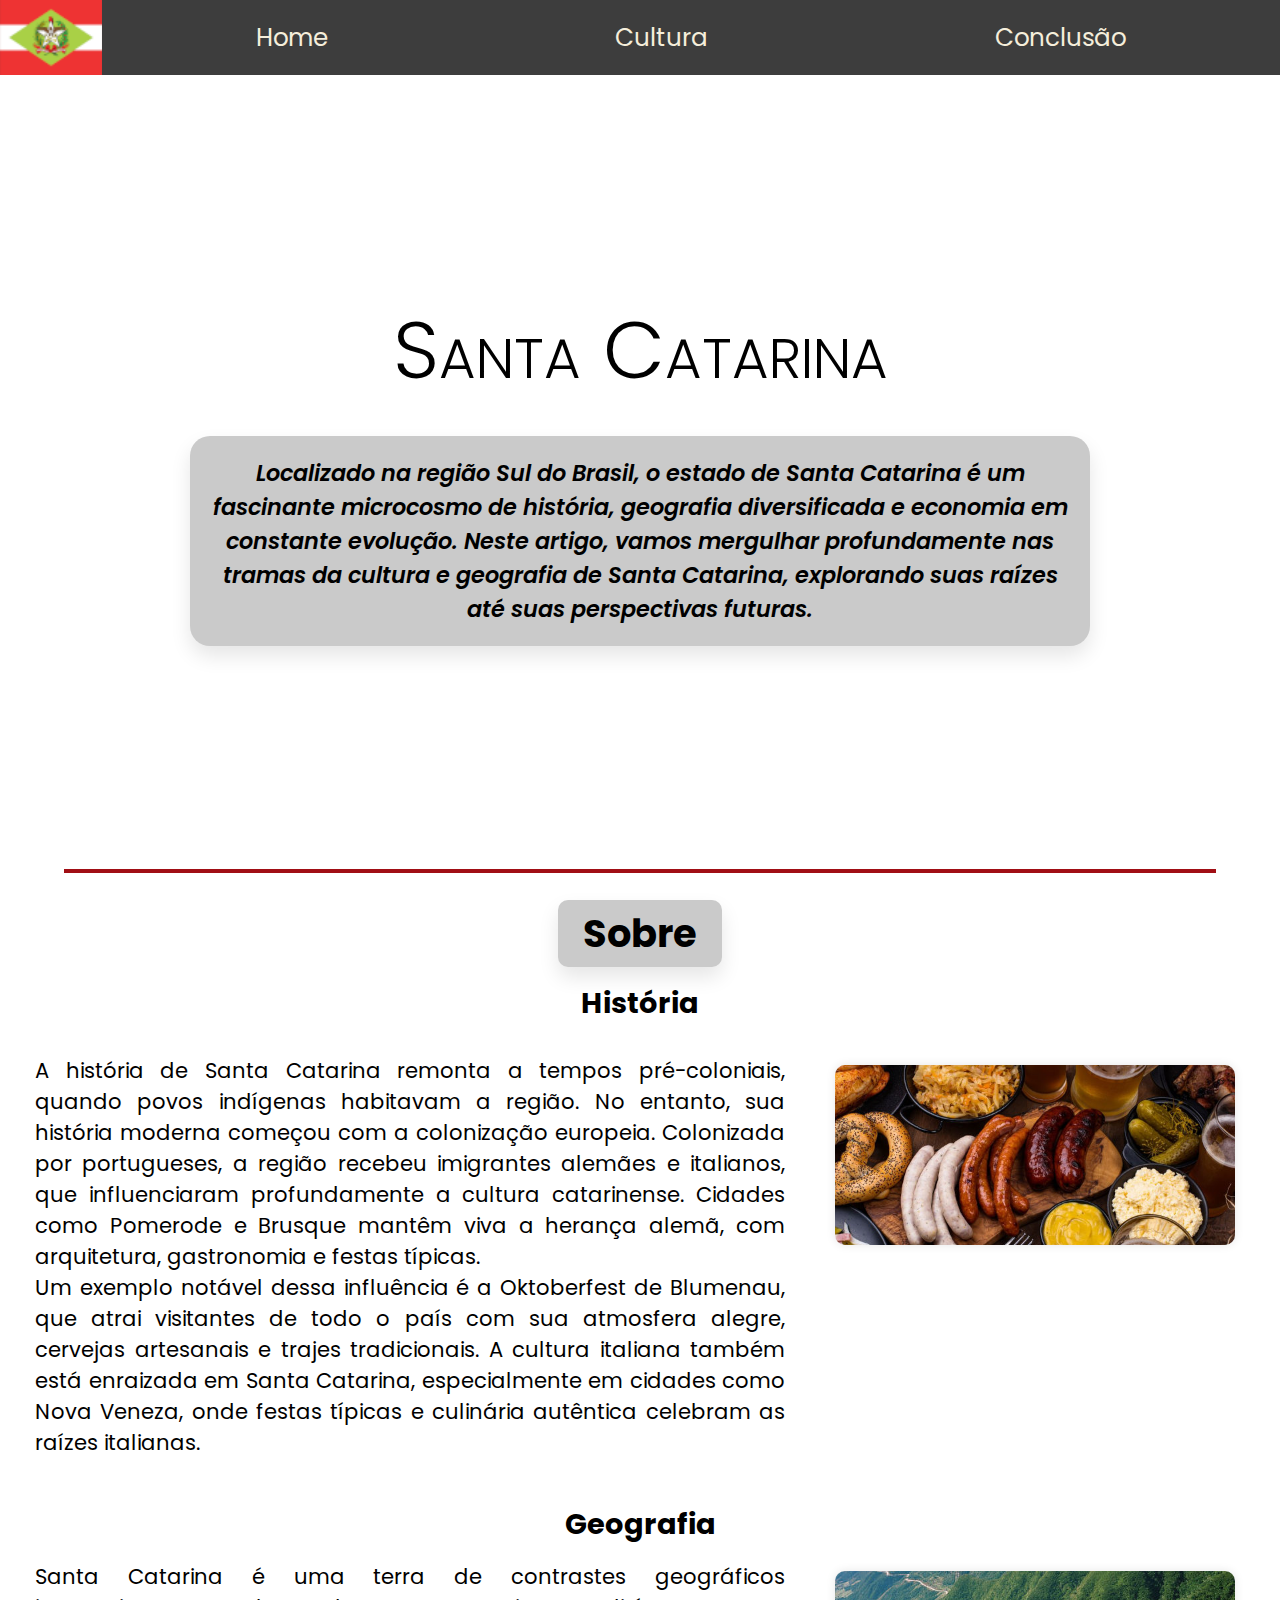
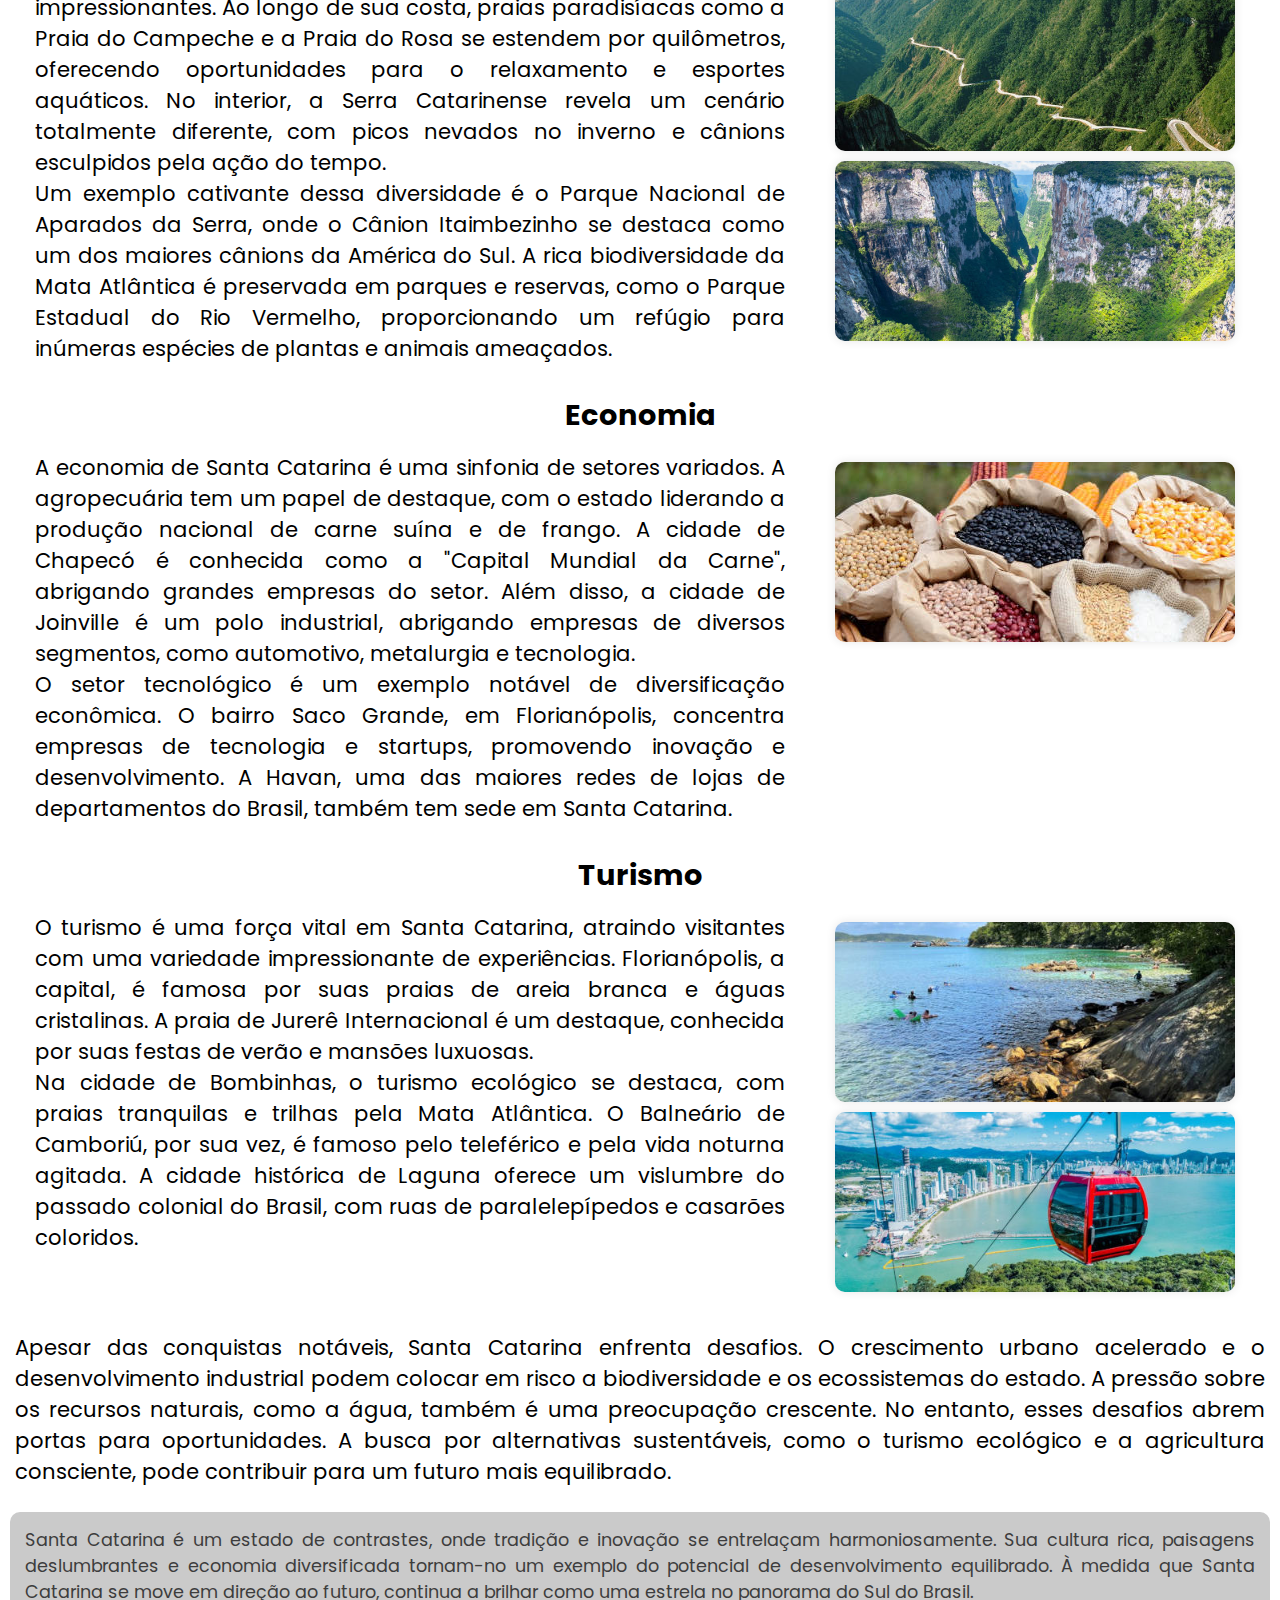
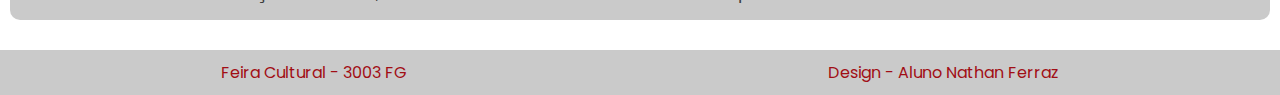
<file: code/pages/index.html>
<!DOCTYPE html>
<html lang="en">
    <head>
        <meta charset="UTF-8">
        <meta name="viewport" content="width=device-width, initial-scale=1.0">
        <title>Feira Cultural 3003 FG</title>
        <link rel="stylesheet" href="../styles/general.css">
        <link rel="shortcut icon" href="../images/favicon.ico" type="image/x-icon">
    </head>
    <body>
        <nav>
            <span class="img-nav"></span>
            <ul>
                <li><a href="#home">Home</a></li>
                <li><a href="./cultura.html">Cultura</a></li>
                <li><a href="#conclusao">Conclusão</a></li>
            </ul>
        </nav>
        <main class="conteudo">
            <section class="home" id="home">
                <h1>Santa Catarina</h1>
                <aside class="intro">
                    <p>Localizado na região Sul do Brasil, o estado de Santa Catarina é um fascinante microcosmo de história, geografia diversificada e economia em constante evolução. Neste artigo, vamos mergulhar profundamente nas tramas da cultura e geografia de Santa Catarina, explorando suas raízes até suas perspectivas futuras.</p>
                </aside>
            </section>
            <section class="aspectos">
                <h1>Sobre</h1>
                <h2>História</h2>
                <article class="historia">
                    <div>
                        <p>A história de Santa Catarina remonta a tempos pré-coloniais, quando povos indígenas habitavam a região. No entanto, sua história moderna começou com a colonização europeia. Colonizada por portugueses, a região recebeu imigrantes alemães e italianos, que influenciaram profundamente a cultura catarinense. Cidades como Pomerode e Brusque mantêm viva a herança alemã, com arquitetura, gastronomia e festas típicas.</p>
                        <p>Um exemplo notável dessa influência é a Oktoberfest de Blumenau, que atrai visitantes de todo o país com sua atmosfera alegre, cervejas artesanais e trajes tradicionais. A cultura italiana também está enraizada em Santa Catarina, especialmente em cidades como Nova Veneza, onde festas típicas e culinária autêntica celebram as raízes italianas.</p>
                    </div>

                    <div class="box">
                        <div style="--img: url('../images/oktoberfest-comida.jpg');" class="img"></div>
                    </div>
                </article>
                <h2>Geografia</h2>
                <article class="geografia">
                    <div>
                        <p>Santa Catarina é uma terra de contrastes geográficos impressionantes. Ao longo de sua costa, praias paradisíacas como a Praia do Campeche e a Praia do Rosa se estendem por quilômetros, oferecendo oportunidades para o relaxamento e esportes aquáticos. No interior, a Serra Catarinense revela um cenário totalmente diferente, com picos nevados no inverno e cânions esculpidos pela ação do tempo.</p>
                        
                        <p>Um exemplo cativante dessa diversidade é o Parque Nacional de Aparados da Serra, onde o Cânion Itaimbezinho se destaca como um dos maiores cânions da América do Sul. A rica biodiversidade da Mata Atlântica é preservada em parques e reservas, como o Parque Estadual do Rio Vermelho, proporcionando um refúgio para inúmeras espécies de plantas e animais ameaçados.</p>
                    </div>
                    <div class="box">
                        <div style="--img: url('../images/rodovias_sc438.jpg');" class="img"></div>
                        <div style="--img: url('../images/canion-itaembezinho.jpeg');" class="img"></div>
                    </div>
                </article>
                <h2>Economia</h2>
                <article class="economia">
                    <div>
                        <p>A economia de Santa Catarina é uma sinfonia de setores variados. A agropecuária tem um papel de destaque, com o estado liderando a produção nacional de carne suína e de frango. A cidade de Chapecó é conhecida como a "Capital Mundial da Carne", abrigando grandes empresas do setor. Além disso, a cidade de Joinville é um polo industrial, abrigando empresas de diversos segmentos, como automotivo, metalurgia e tecnologia.</p>
                        <p>O setor tecnológico é um exemplo notável de diversificação econômica. O bairro Saco Grande, em Florianópolis, concentra empresas de tecnologia e startups, promovendo inovação e desenvolvimento. A Havan, uma das maiores redes de lojas de departamentos do Brasil, também tem sede em Santa Catarina.</p>
                    </div>

                    <div class="box">
                        <div style="--img: url('../images/graos.jpg');" class="img"></div>
                    </div>
                </article>
                <h2>Turismo</h2>
                <article class="turismo">
                    <div>
                        <p>O turismo é uma força vital em Santa Catarina, atraindo visitantes com uma variedade impressionante de experiências. Florianópolis, a capital, é famosa por suas praias de areia branca e águas cristalinas. A praia de Jurerê Internacional é um destaque, conhecida por suas festas de verão e mansões luxuosas.</p>
                        
                        <p>Na cidade de Bombinhas, o turismo ecológico se destaca, com praias tranquilas e trilhas pela Mata Atlântica. O Balneário de Camboriú, por sua vez, é famoso pelo teleférico e pela vida noturna agitada. A cidade histórica de Laguna oferece um vislumbre do passado colonial do Brasil, com ruas de paralelepípedos e casarões coloridos.</p>
                    </div>
                    <div class="box">
                        <div style="--img: url('../images/Praia-do-Bigua-Bombinhas-768x576.jpeg');" class="img"></div>
                        <div style="--img: url('../images/balneário-camboriú.jpg');" class="img"></div>
                    </div>

                </article>
                <article class="desafios">
                    <p>Apesar das conquistas notáveis, Santa Catarina enfrenta desafios. O crescimento urbano acelerado e o desenvolvimento industrial podem colocar em risco a biodiversidade e os ecossistemas do estado. A pressão sobre os recursos naturais, como a água, também é uma preocupação crescente. No entanto, esses desafios abrem portas para oportunidades. A busca por alternativas sustentáveis, como o turismo ecológico e a agricultura consciente, pode contribuir para um futuro mais equilibrado.</p>
                </article>
            </section>
            <section id="conclusao" class="conclusao">
                <p>Santa Catarina é um estado de contrastes, onde tradição e inovação se entrelaçam harmoniosamente. Sua cultura rica, paisagens deslumbrantes e economia diversificada tornam-no um exemplo do potencial de desenvolvimento equilibrado. À medida que Santa Catarina se move em direção ao futuro, continua a brilhar como uma estrela no panorama do Sul do Brasil.</p>
            </section>
        </main>
        <footer>
            <span>Feira Cultural - 3003 FG</span>
            <span>Design - Aluno Nathan Ferraz</span>
        </footer>
    </body>
</html>
</file>
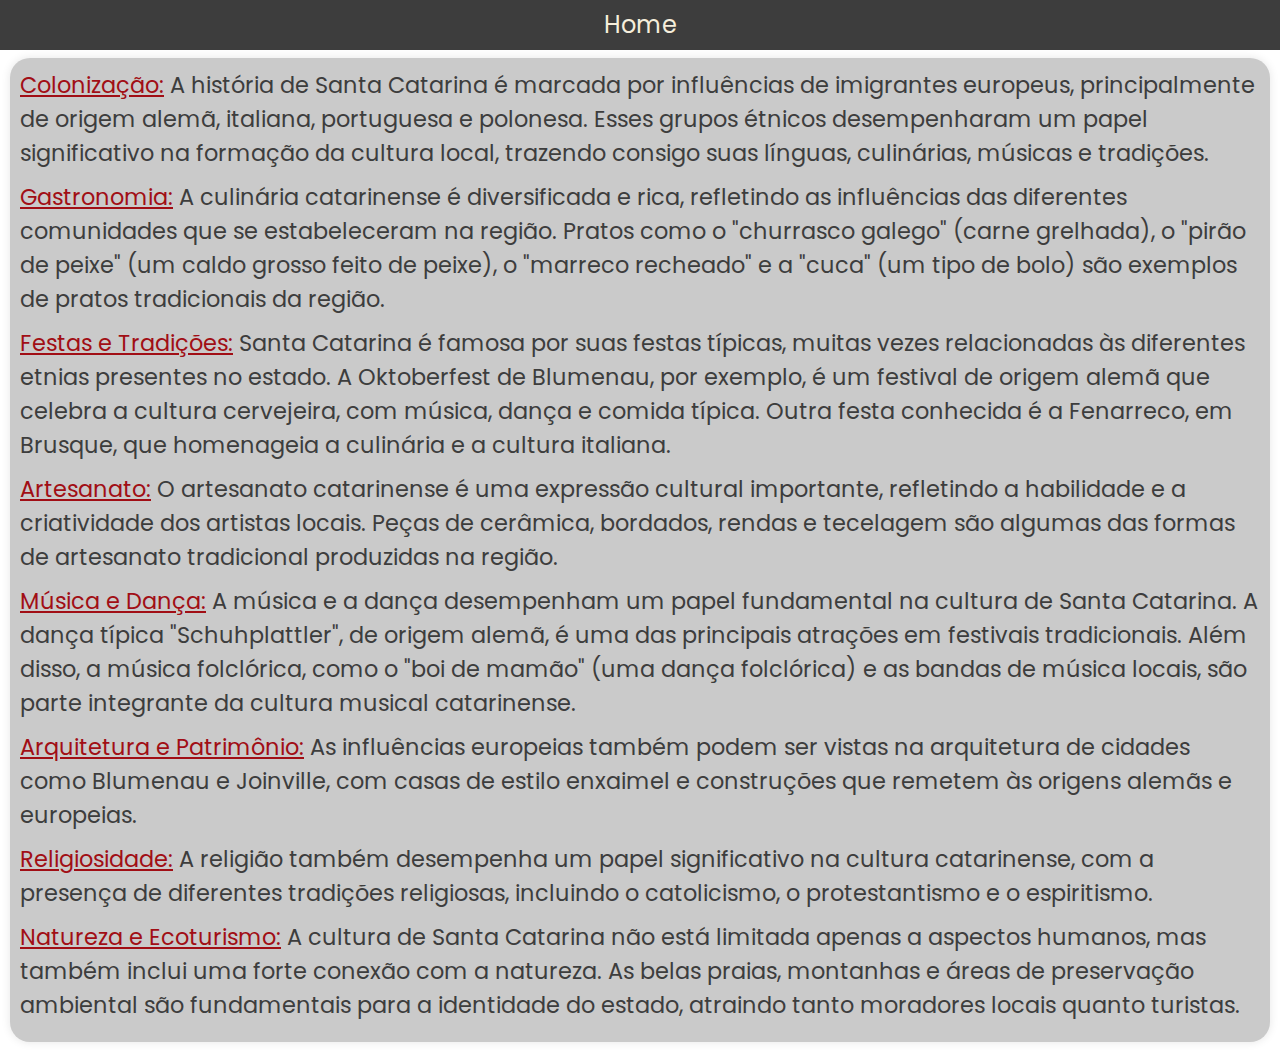
<file: code/pages/cultura.html>
<!DOCTYPE html>
<html lang="en">
    <head>
        <meta charset="UTF-8">
        <meta name="viewport" content="width=device-width, initial-scale=1.0">
        <title>Cultura SC</title>
        <link rel="stylesheet" href="../styles/cultura.css">
        <link rel="shortcut icon" href="../images/favicon.ico" type="image/x-icon">
    </head>
    <body>

        <nav>
            <ul>
                <li><a href="./index.html">Home</a></li>
            </ul>
        </nav>

        <h1>Cultura SC</h1>
        <article>
            <p><span>Colonização:</span> A história de Santa Catarina é marcada por influências de imigrantes europeus, principalmente de origem alemã, italiana, portuguesa e polonesa. Esses grupos étnicos desempenharam um papel significativo na formação da cultura local, trazendo consigo suas línguas, culinárias, músicas e tradições.</p>

            <p><span>Gastronomia:</span> A culinária catarinense é diversificada e rica, refletindo as influências das diferentes comunidades que se estabeleceram na região. Pratos como o "churrasco galego" (carne grelhada), o "pirão de peixe" (um caldo grosso feito de peixe), o "marreco recheado" e a "cuca" (um tipo de bolo) são exemplos de pratos tradicionais da região.</p>

            <p><span>Festas e Tradições:</span> Santa Catarina é famosa por suas festas típicas, muitas vezes relacionadas às diferentes etnias presentes no estado. A Oktoberfest de Blumenau, por exemplo, é um festival de origem alemã que celebra a cultura cervejeira, com música, dança e comida típica. Outra festa conhecida é a Fenarreco, em Brusque, que homenageia a culinária e a cultura italiana.</p>

            <p><span>Artesanato:</span> O artesanato catarinense é uma expressão cultural importante, refletindo a habilidade e a criatividade dos artistas locais. Peças de cerâmica, bordados, rendas e tecelagem são algumas das formas de artesanato tradicional produzidas na região.</p>

            <p><span>Música e Dança:</span> A música e a dança desempenham um papel fundamental na cultura de Santa Catarina. A dança típica "Schuhplattler", de origem alemã, é uma das principais atrações em festivais tradicionais. Além disso, a música folclórica, como o "boi de mamão" (uma dança folclórica) e as bandas de música locais, são parte integrante da cultura musical catarinense.</p>

            <p><span>Arquitetura e Patrimônio:</span> As influências europeias também podem ser vistas na arquitetura de cidades como Blumenau e Joinville, com casas de estilo enxaimel e construções que remetem às origens alemãs e europeias.</p>
            
            <p><span>Religiosidade:</span> A religião também desempenha um papel significativo na cultura catarinense, com a presença de diferentes tradições religiosas, incluindo o catolicismo, o protestantismo e o espiritismo.</p>

            <p><span>Natureza e Ecoturismo:</span> A cultura de Santa Catarina não está limitada apenas a aspectos humanos, mas também inclui uma forte conexão com a natureza. As belas praias, montanhas e áreas de preservação ambiental são fundamentais para a identidade do estado, atraindo tanto moradores locais quanto turistas.</p>
    </article>
    </body>
</html>
</file>
<file: code/styles/general.css>
@import url('https://fonts.googleapis.com/css2?family=Poppins:ital,wght@0,100;0,200;0,300;0,400;0,500;0,600;0,700;0,800;0,900;1,100;1,200;1,300;1,400;1,500;1,600;1,700;1,800;1,900&display=swap');

* {
    margin: 0;
    padding: 0;
    box-sizing: border-box;
}

:root {
    --white: #ffffff;
    --gray: #3d3d3d;
    --offWhite: #f5eedb;
    --red: #ee161f;
    --red2: #a10e15;
    --lime: #a7cf36;
    --light-gray: #cacaca;
}

body {
    width: 100%;
    min-height: 100vh;
    background: var();
    scroll-behavior: smooth;
    font-family: 'Poppins', sans-serif;
}

nav {
    position: fixed;
    width: 100%;
    min-height: 50px;
    background: var(--gray);
    z-index: 10;
}

nav span {
    position: absolute;
    padding: 5px;
    height: 100%;
    width: 20%;
    background: url('../images/Bandeira_de_Santa_Catarina.png') center center;
    background-size: cover;
}

nav ul {
    position: absolute;
    padding: 10px;
    right: 0;
    width: 80%;
    height: 100%;
    display: flex;
    justify-content: space-around;
    align-items: center;
}

nav ul li {
    list-style: none;
    font-size: 1.1em;
    transition: all .5s ease-in-out;
    cursor: pointer;
}

nav ul li a {
    color: var(--offWhite);
    text-decoration: none;
}

nav ul li::after {
    content: '';
    width: 0px;
    height: 1px;
    display: block;
    background: var(--offWhite);
    transition: 300ms;
}

nav ul li:hover a {
    color: var(--lime);
    
}

nav ul li:hover::after {
    width: 100%;
    background: var(--lime);
}

.conteudo .home {
    position: relative;
    padding-top: 50px;
    min-height: 100vh;
    width: 100%;
    display: flex;
    align-items: center;
    justify-content: center;
    flex-direction: column;
}

.conteudo .home::after {
    content: "";
    position: absolute;
    height: 4px;
    width: 90%;
    bottom: 3%;
    background: var(--red2);
}

.conteudo .home h1 {
    width: 100%;
    padding: 30px;
    font-size: 4em;
    font-weight: 300;
    text-align: center;
    line-height: .9em;
    font-variant: small-caps;
}

.conteudo .home .intro {
    max-width: 800px;
    background: var(--light-gray);
    font-size: 1.1em;
    font-weight: 600;
    font-style: italic;
    margin: 20px;
    padding: 20px;
    text-align: center;
    border-radius: 20px;
    box-shadow: 0 10px 20px rgba(0, 0, 0, 0.1);
}

.conteudo .aspectos {
    display: flex;
    flex-direction: column;
    justify-content: center;
    align-items: center;
}

.conteudo .aspectos h1 {
    max-width: 200px;
    background-color: var(--light-gray);
    font-size: 2em;
    text-align: center;
    padding: 5px 25px;
    border-radius: 10px;
    box-shadow: 0 10px 20px rgba(0, 0, 0, 0.1);
}

.conteudo .aspectos h2 {
    margin-top: 15px;
}

.conteudo .aspectos article {
    width: 100%;
    font-size: 1.1em;
    padding: 15px;
    text-align: justify;
}

.conteudo .aspectos article.historia {
    margin: 15px 0px;
}

.conteudo .aspectos article div {
    max-width: 800px;
    margin-right: 0;
}

.conteudo .aspectos article .box {
    margin-top: 20px;
}

.conteudo .aspectos article .box div.img {
    margin-bottom: 15px;
    max-width: 100%;
    height: 200px;
    border-radius: 10px;
    background: var(--img);
    background-position: center;
    background-size: cover;
    box-shadow: 0 0 10px rgba(0, 0, 0, 0.1);
}

.conteudo .conclusao {
    padding: 15px;
    margin: 10px;
    border-radius: 10px;
    background: var(--light-gray);
    color: var(--gray);
    text-align: justify;
}

footer {
    background: var(--light-gray);
    color: var(--red2);
    margin-top: 30px;
    padding: 10px;
    display: flex;
    justify-content: space-around;
    align-items: center;
}

@media (min-width: 800px) {
    nav {
        height: 75px;
    }

    nav span {
        width: 8%;
    }

    nav ul {
        width: 92%;
        font-size: 1.4em;
    }

    .conteudo .home h1 {
        font-size: 5em;
    } 

    .conteudo .home .intro {
        max-width: 900px;
        font-size: 1.4em;
    }

    .conteudo .aspectos {
        font-size: 1.2em;
    }

    .conteudo .aspectos article {
        display: flex;
        justify-content: space-around;
    }

    .conteudo .aspectos article div {
        max-width: 60%;
        flex-direction: column;
    }

    .conteudo .aspectos article .box {
        margin-top: 0px;
    }

    .conteudo .aspectos article .box div.img {
        width: 400px;
        height: 180px;
        margin: 10px;
    }

    .conteudo .conclusao {
        font-size: 1.1em;
    }
}
</file>
<file: code/styles/cultura.css>
@import url('https://fonts.googleapis.com/css2?family=Poppins:ital,wght@0,100;0,200;0,300;0,400;0,500;0,600;0,700;0,800;0,900;1,100;1,200;1,300;1,400;1,500;1,600;1,700;1,800;1,900&display=swap');

* {
    margin: 0;
    padding: 0;
    box-sizing: border-box;
}

:root {
    --white: #ffffff;
    --gray: #3d3d3d;
    --offWhite: #f5eedb;
    --red: #ee161f;
    --red2: #a10e15;
    --lime: #a7cf36;
    --light-gray: #cacaca;
}

body {
    width: 100%;
    min-height: 100vh;
    background: var();
    scroll-behavior: smooth;
    font-family: 'Poppins', sans-serif;
}

nav {
    position: fixed;
    width: 100%;
    min-height: 50px;
    background: var(--gray);
    z-index: 10;
}

nav ul {
    position: absolute;
    padding: 10px;
    right: 0;
    width: 100%;
    height: 100%;
    display: flex;
    justify-content: space-around;
    align-items: center;
}

nav ul li {
    list-style: none;
    font-size: 1.5em;
    transition: all .5s ease-in-out;
    cursor: pointer;
    scale: 1;
}

nav ul li a {
    color: var(--offWhite);
    text-decoration: none;
}

nav ul li::after {
    content: '';
    width: 0px;
    height: 1px;
    display: block;
    background: var(--offWhite);
    transition: 300ms;
}

nav ul li:hover {
    transform: scale(0.9);
}

nav ul li:hover a {
    color: var(--lime);
}

nav ul li:hover::after {
    width: 100%;
    background: var(--lime);
}


h1 {
    text-align: center;
}

article {
    padding: 10px;
    margin: 10px;
    border-radius: 20px;
    background: var(--light-gray);
    color: var(--gray);
    box-shadow: 0 0 10px rgba(0, 0, 0, .1);
}

article p {
    margin-bottom: 10px;
    font-size: 1.4em;
}

article p span {
    color: var(--red2);
    text-decoration: underline;
}
</file>
